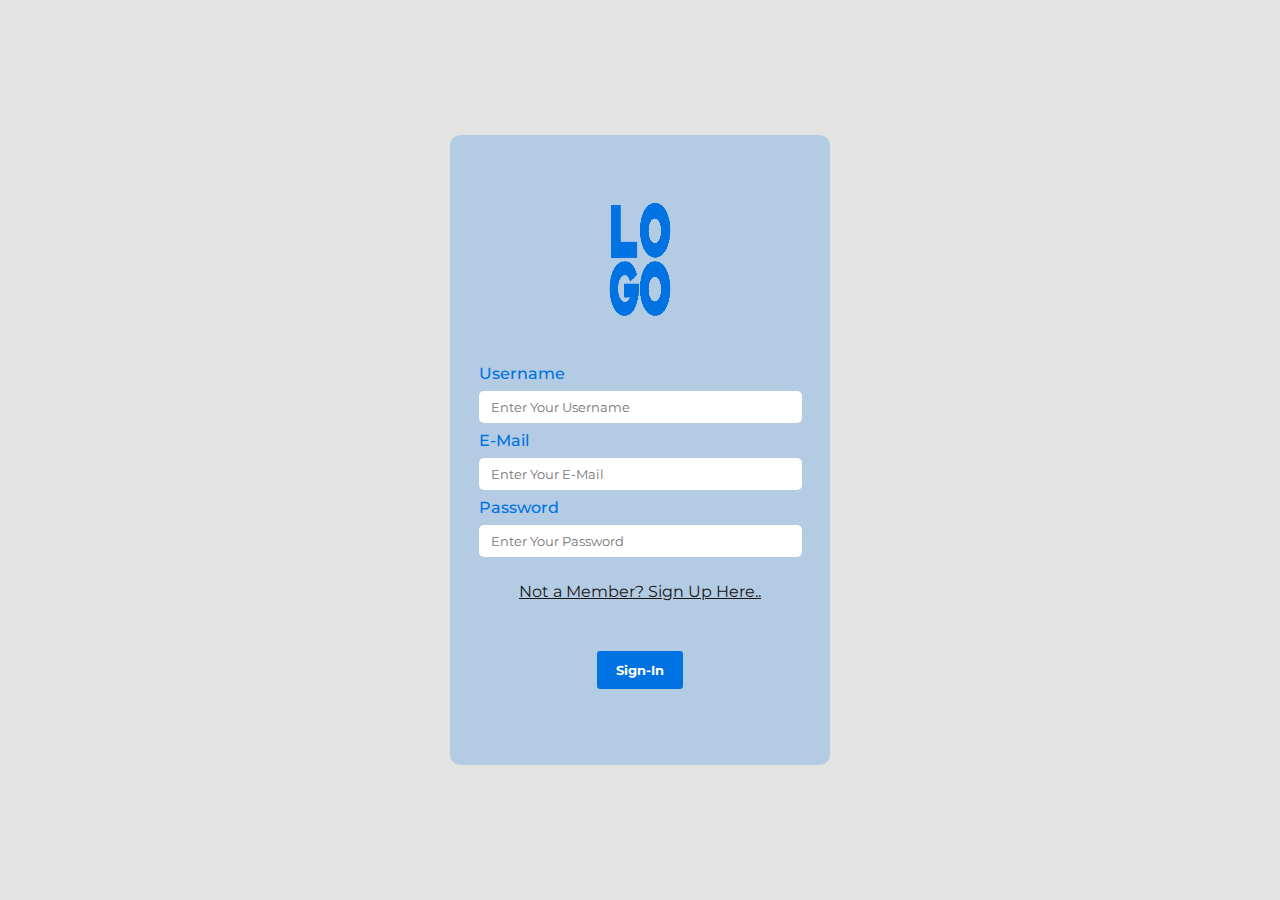
<file: index.html>
<!DOCTYPE html>
<html lang="en">

<head>
    <meta charset="UTF-8">
    <meta http-equiv="X-UA-Compatible" content="IE=edge">
    <meta name="viewport" content="width=device-width, initial-scale=1.0">
    <title>Local Storage | Sign-In</title>
    <link rel="stylesheet" href="main.css">
    <script src="./sign-in.js" defer></script>
</head>

<body>
    <div class="main-container">

        <div class="form-groc">
            <img src="./logo.png" alt="logo" style="width: 200px; height: 200px;">
            <form class="input-container"><label for="Name">Username</label>
                <input type="text" placeholder="Enter Your Username" id="user-value"><label for="E-Mail">E-Mail</label>
                <input type="text" placeholder="Enter Your E-Mail" id="email-value"><label for="Phone Number">Password</label>
                <input type="password" placeholder="Enter Your Password" id="phone-value"><a href="./Sign-Up.html">Not a
                    Member? Sign Up Here..</a>
                <button type="submit" class="submit login">Sign-In</button>
            </form>

        </div>
    </div>
</body>

</html>
</file>
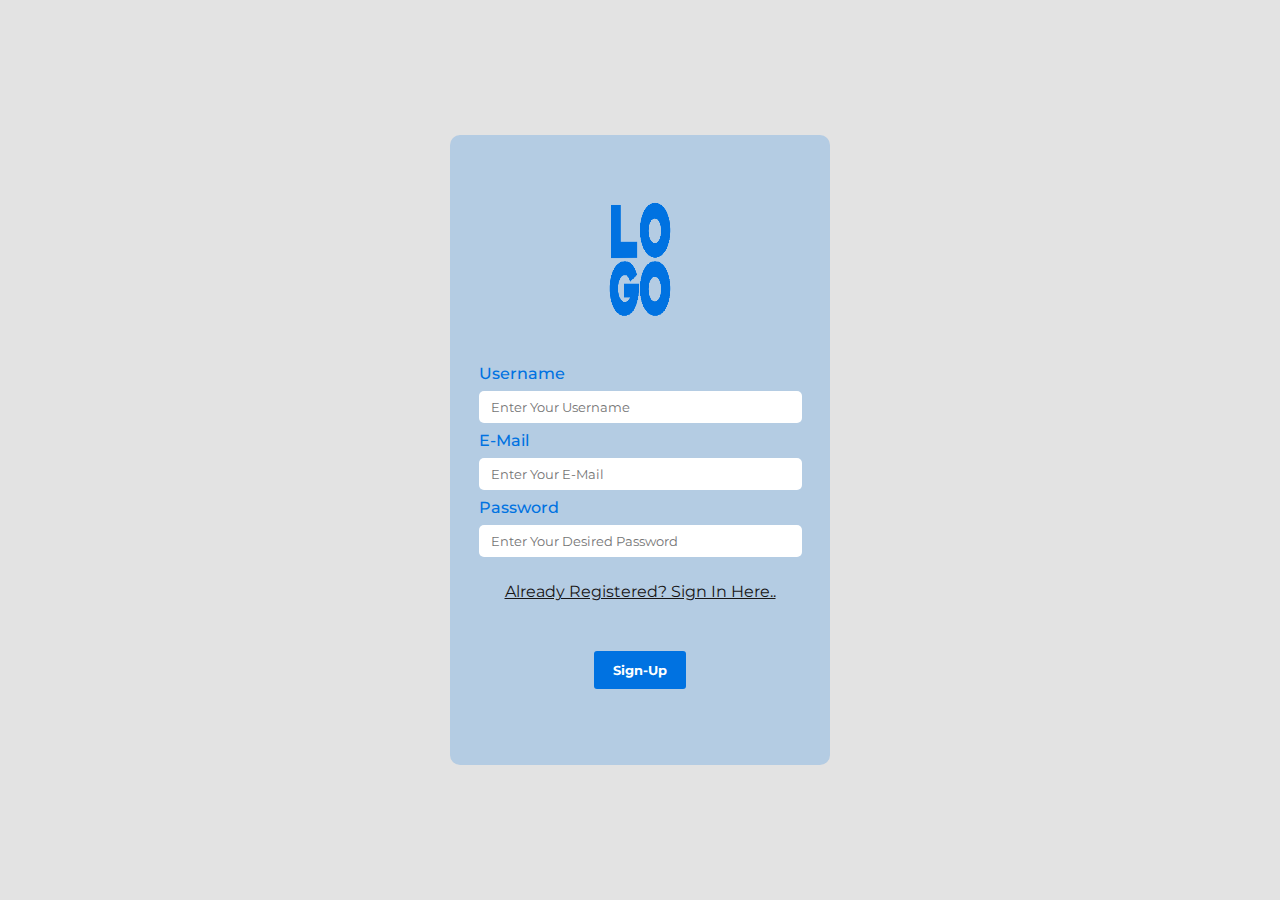
<file: Sign-Up.html>
<!DOCTYPE html>
<html lang="en">

<head>
    <meta charset="UTF-8" />
    <meta http-equiv="X-UA-Compatible" content="IE=edge" />
    <meta name="viewport" content="width=device-width, initial-scale=1.0" />
    <title>Local Storage | Sign-Up</title>
    <link rel="stylesheet" href="main.css" />
    <script src="./sign-up.js" defer></script>
</head>

<body>
    <div class="main-container">
        <div class="form-groc">
            <img src="./logo.png" alt="logo" style="width: 200px; height: 200px" />
            <form action="" class="input-container">
                <label for="Name">Username</label>
                <input type="textuser" placeholder="Enter Your Username" id="user-value" />
                <div class="error" id="nameErr"></div><label for="E-Mail">E-Mail</label>
                <input type="text" placeholder="Enter Your E-Mail" id="email-value" />
                <div class="error" id="emailErr"></div><label for="Phone Number">Password</label>
                <input type="password" placeholder="Enter Your Desired Password" id="pass-value" />
                <div class="error" id="passErr"></div><a href="./index.html">Already Registered? Sign In Here..</a>
                <button type="submit" class="submit sign-up">Sign-Up</button>
            </form>
        </div>
    </div>

</body>

</html>
</file>
<file: main.css>
@import url("https://fonts.googleapis.com/css2?family=Montserrat:ital,wght@0,100;0,200;0,400;0,500;1,100;1,400;1,500&display=swap");

* {
  margin: 0;
  padding: 0;
  box-sizing: border-box;
  font-family: "Montserrat", sans-serif;
  /* display: flex; */
}

.main-container {
  width: 100vw;
  height: 100vh;
  display: flex;
  align-items: center;
  justify-content: center;
  background-color: #80808038;
}

.form-groc {
  display: flex;
  flex-direction: column;
  align-items: center;
  justify-content: center;
  border-radius: 10px;
  background-color: #0072e135;
  min-width: 380px;
  min-height: 70%;
}
.input-container {
  /* border: 3px solid blue; */
  display: flex;
  flex-direction: column;
  /* align-items: center; */
  justify-content: center;
  min-width: 85%;
  max-height: 90%;
  /* border: 3px solid black; */
  text-align: left;
}
.input-container label {
  margin: 3px 0;
  display: block;
  color: #0072e1;
  font-weight: 500;
}

.input-container input {
  width: 100%;
  margin: 5px auto;
  border: none;
  height: 2rem;
  border-radius: 5px;
  padding: 0.8rem;
}
.error {
  color: #e74801;
}

.input-container a {
  text-align: center;
  /* text-decoration: none; */
  padding-top: 20px;

  color: rgb(24, 22, 22);
}

.submit {
  padding: 0.7rem 1.2rem;
  border-radius: 3px;
  background-color: #0072e1;
  color: white;
  font-weight: bold;
  margin: 50px auto;
  cursor: pointer;
  border: none;
}
.bg-img {
  width: 100vw;
  height: 50vh;
  background: url("./grocery.jpg");
  background-position: center;
  background-size: cover;

  /* text-align: center; */
  display: flex;
  flex-direction: column;
  align-items: center;
  justify-content: center;
  font-size: 2rem;
}
.bg-img h1 {
  color: white;
  background-image: linear-gradient(to right, #50571d90, #0072e190, #e7480190);
  padding: 0.5rem;
  animation-duration: 5s;
  animation-name: slidein;
}

@keyframes slidein {
  0% {
    color: #0072e1;
    background-color: white;
    font-weight: normal;
  }
  25% {
    color: black;
    background-color: transparent;
    font-weight: 500;
  }
  50% {
    color: chartreuse;
    background-color: white;
    font-weight: 600;
  }
  75% {
    color: darkslategray;
    background-color: transparent;
    font-weight: 700;
  }
  100% {
    color: #e74801;
    background-color: white;
    font-weight: 900;
  }
}

.add-grocery {
  display: flex;
  align-items: center;
  justify-content: space-around;
  width: 90%;
  /* border: 3px solid black; */
  padding-top: 50px;
}

.add-grocery input {
  width: 70%;
  margin: 5px auto;
  border: none;
  height: 2rem;
  border-radius: 5px;
  padding: 0.8rem;
}
.add-grocery input[type="submit"] {
  padding: 0.5rem 1rem;
  width: 20%;
  border-radius: 3px;
  background-image: linear-gradient(to right, #0072e1, #e74801);
  color: white;
  font-weight: bold;
  margin: 5px auto;
  cursor: pointer;
  border: none;
}

.grocery-list li {
  background: #cfedeb;
  display: flex;
  align-items: center;
  justify-content: space-between;
  margin: 25px auto;
  width: 80%;
  padding: 0.5rem;
  border-radius: 5px;
}

.grocery-list li span {
  color: #e74801;
}
.add-delete-buttons button {
  background: #e74801;
  color: white;
  font-weight: bold;
  padding: 0.5rem 1rem;
  margin: 3px 3px;
  border: none;
  border-radius: 5px;
  cursor: pointer;
}
</file>
